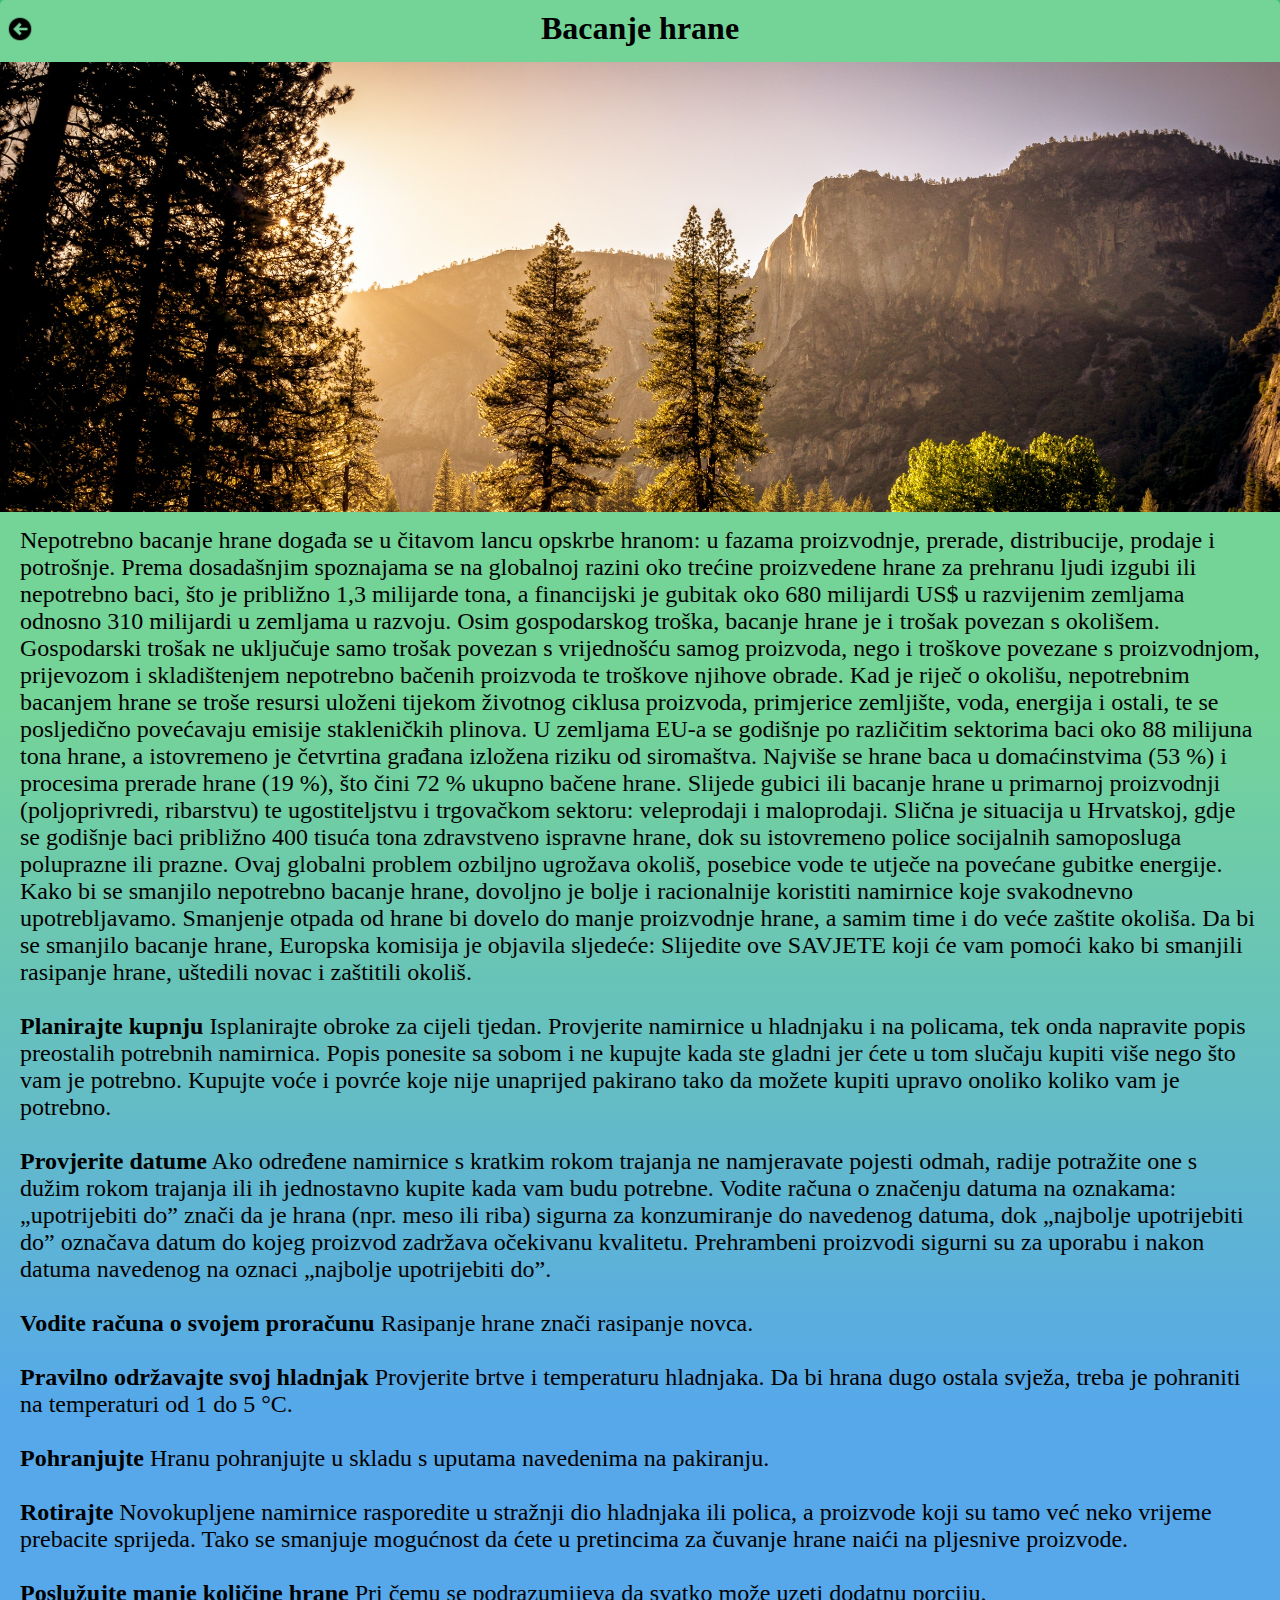
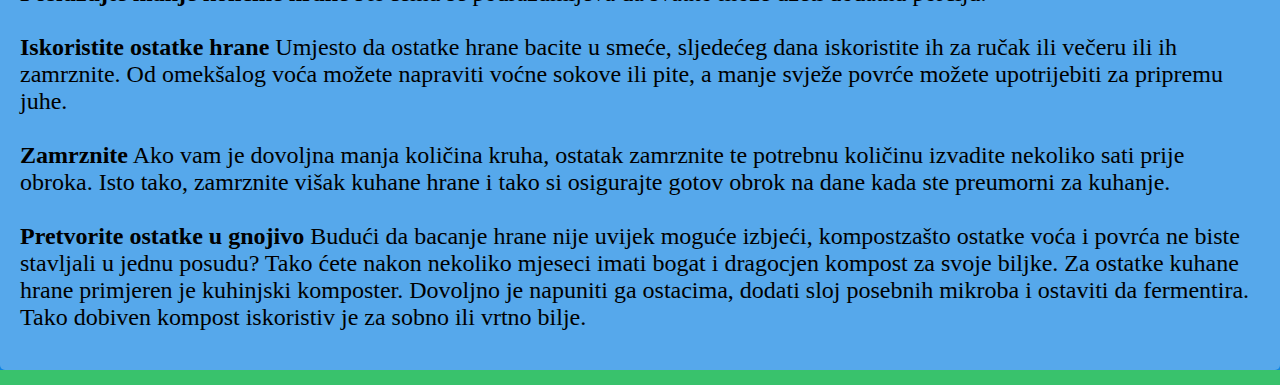
<file: pages/bacanjehrane.html>
<!DOCTYPE html>
<html>
<head>
  <meta name="viewport" content="width=device-width, initial-scale=1.0">
  <title>Bacanje hrane</title>
  <style type="text/css">
   body{
      margin: 0;
background: rgb(13,131,226);
background: linear-gradient(0deg, rgba(13,131,226,1) 28%, rgba(57,194,108,1) 64%);
background-size: cover;
width: 100%;
height: auto;
    }
 .mainbg{


 /* Veličina main-a*/
}
.main{
  background: rgba(255,255,255,0.3);
  width: 100%;
  margin: 0 auto;
  border-radius: 5px;
  height: auto;
 

}

.maintext{
  text-align: left;
  position: relative;
  top: 100px;
  font-size: 24px;
  max-width: 98%;
  margin: 0 auto;
  padding: 0 20px;
  top: 15px;
 
}
.mainnaslov{
  text-align: center;
  margin: 0 auto;
  position: relative;
  top: 10px;
}
.slika{
    display: block;
  margin-left: auto;
  margin-right: auto;
  width: 70%;
  margin-top: 30px;
} 
.gobackslika{
  width: 30px;
  height: auto;
  position: absolute;
  left: 5px;
  top: 4px;
} 
li{
  font-size:21px;
}
.parralax{
 background-image: url("../assets/ecology.jpg");
    background-attachment: fixed;
  background-position: center;
  background-repeat: no-repeat;
  background-size: cover;
  min-height: 450px; 
  width: 100%;
  height: auto;
  margin-top: 25px;
}

b{
  font-size: 24px;
}


 </style>
  
	<title>EcoGuidoMo.ba</title>
</head>
<body>
	<div class="mainbg section" id="main">
  <div class="main section">
  	
   <h1 class="mainnaslov"><img src="../assets/goback.png" class="gobackslika" onclick="history.back()">Bacanje hrane</h1> 
   <div class="parralax" id="top">
   </div>
       <p class="maintext">
        
        Nepotrebno bacanje hrane događa se u čitavom lancu opskrbe hranom: u fazama proizvodnje, prerade, distribucije, prodaje i potrošnje. Prema dosadašnjim spoznajama se na globalnoj razini oko trećine proizvedene hrane za prehranu ljudi izgubi ili nepotrebno baci, što je približno 1,3 milijarde tona, a financijski je gubitak oko 680 milijardi US$ u razvijenim zemljama odnosno 310 milijardi u zemljama u razvoju. Osim gospodarskog troška, bacanje hrane je i trošak povezan s okolišem. Gospodarski trošak ne uključuje samo trošak povezan s vrijednošću samog proizvoda, nego i troškove povezane s proizvodnjom, prijevozom i skladištenjem nepotrebno bačenih proizvoda te troškove njihove obrade. Kad je riječ o okolišu, nepotrebnim bacanjem hrane se troše resursi uloženi tijekom životnog ciklusa proizvoda, primjerice zemljište, voda, energija i ostali, te se posljedično povećavaju emisije stakleničkih plinova. U zemljama EU-a se godišnje po različitim sektorima baci oko 88 milijuna tona hrane, a istovremeno je četvrtina građana izložena riziku od siromaštva. Najviše se hrane baca u domaćinstvima (53 %) i procesima prerade hrane (19 %), što čini 72 % ukupno bačene hrane. Slijede gubici ili bacanje hrane u primarnoj proizvodnji (poljoprivredi, ribarstvu) te ugostiteljstvu i trgovačkom sektoru: veleprodaji i maloprodaji. Slična je situacija u Hrvatskoj, gdje se godišnje baci približno 400 tisuća tona zdravstveno ispravne hrane, dok su istovremeno police socijalnih samoposluga poluprazne ili prazne. Ovaj globalni problem ozbiljno ugrožava okoliš, posebice vode te utječe na povećane gubitke energije. Kako bi se smanjilo nepotrebno bacanje hrane, dovoljno je bolje i racionalnije koristiti namirnice koje svakodnevno upotrebljavamo. Smanjenje otpada od hrane bi dovelo do manje proizvodnje hrane, a samim time i do veće zaštite okoliša. Da bi se smanjilo bacanje hrane, Europska komisija je objavila sljedeće: Slijedite ove SAVJETE koji će vam pomoći kako bi smanjili rasipanje hrane, uštedili novac i zaštitili okoliš.
<br>
<br>
<b>Planirajte kupnju</b>
       Isplanirajte obroke za cijeli tjedan. Provjerite namirnice u hladnjaku i na policama, tek onda napravite popis preostalih potrebnih namirnica. Popis ponesite sa sobom i ne kupujte kada ste gladni jer ćete u tom slučaju kupiti više nego što vam je potrebno. Kupujte voće i povrće koje nije unaprijed pakirano tako da možete kupiti upravo onoliko koliko vam je potrebno.

<br>
<br>
       <b>Provjerite datume</b>

       Ako određene namirnice s kratkim rokom trajanja ne namjeravate pojesti odmah, radije potražite one s dužim rokom trajanja ili ih jednostavno ku­pite kada vam budu potrebne. Vodite računa o značenju datuma na oznakama: „upotrijebiti do” znači da je hrana (npr. meso ili riba) sigurna za konzumiranje do navedenog datuma, dok „najbolje upotrijebiti do” označava datum do kojeg proizvod zadržava očekivanu kvalitetu. Prehrambeni proiz­vodi sigurni su za uporabu i nakon datuma nave­denog na oznaci „najbolje upotrijebiti do”.

<br>
<br>
       <b>Vodite računa o svojem proračunu</b>

      Rasipanje hrane znači rasi­panje novca.
<br>
<br>
       <b>Pravilno održavajte svoj hladnjak</b>

       Provjerite brtve i temperaturu hladnjaka. Da bi hrana dugo ostala svježa, treba je pohraniti na temperaturi od 1 do 5 °C.

<br>
<br>
       <b>Pohranjujte</b>

       Hranu pohranjujte u skladu s uputama navedenima na pakiranju.

<br>
<br>
        <b>Rotirajte</b>

        Novokupljene namirnice rasporedite u stražnji dio hladnjaka ili polica, a proizvode koji su tamo već neko vrijeme prebacite sprijeda. Tako se smanjuje mogućnost da ćete u pretincima za čuvanje hrane naići na pljesnive proizvode.

<br>
<br>
        <b>Poslužujte manje količine hrane</b>

        Pri čemu se podrazumijeva da svatko može uzeti dodatnu porciju.

<br>
<br>
        <b>Iskoristite ostatke hrane</b>

        Umjesto da ostatke hrane bacite u smeće, sljedećeg dana iskoristite ih za ručak ili večeru ili ih zamrznite. Od omekšalog voća možete napraviti voćne sokove ili pite, a manje svježe povrće možete upotrijebiti za pripremu juhe.

<br>
<br>
        <b>Zamrznite</b>

        Ako vam je dovoljna manja količina kruha, ostatak zamrznite te potrebnu količinu izvadite nekoliko sati prije obroka. Isto tako, zamrznite višak kuhane hrane i tako si osigu­rajte gotov obrok na dane kada ste preumorni za kuhanje.

<br>
<br>
        <b>Pretvorite ostatke u gnojivo</b>

       Budući da bacanje hrane nije uvijek moguće izbjeći, kompostzašto ostatke voća i povrća ne biste stavljali u jednu posudu? Tako ćete nakon nekoliko mjeseci imati bogat i dragocjen kom­post za svoje biljke. Za ostatke kuhane hrane primjeren je kuhinjski komposter. Dovoljno je napuniti ga ostacima, dodati sloj posebnih mikroba i ostaviti da fermentira. Tako dobiven kompost iskoristiv je za sobno ili vrtno bilje.

<br>
<br>
<br>
      </p>
  </div>
  
</div>
</body>
</html>
</file>
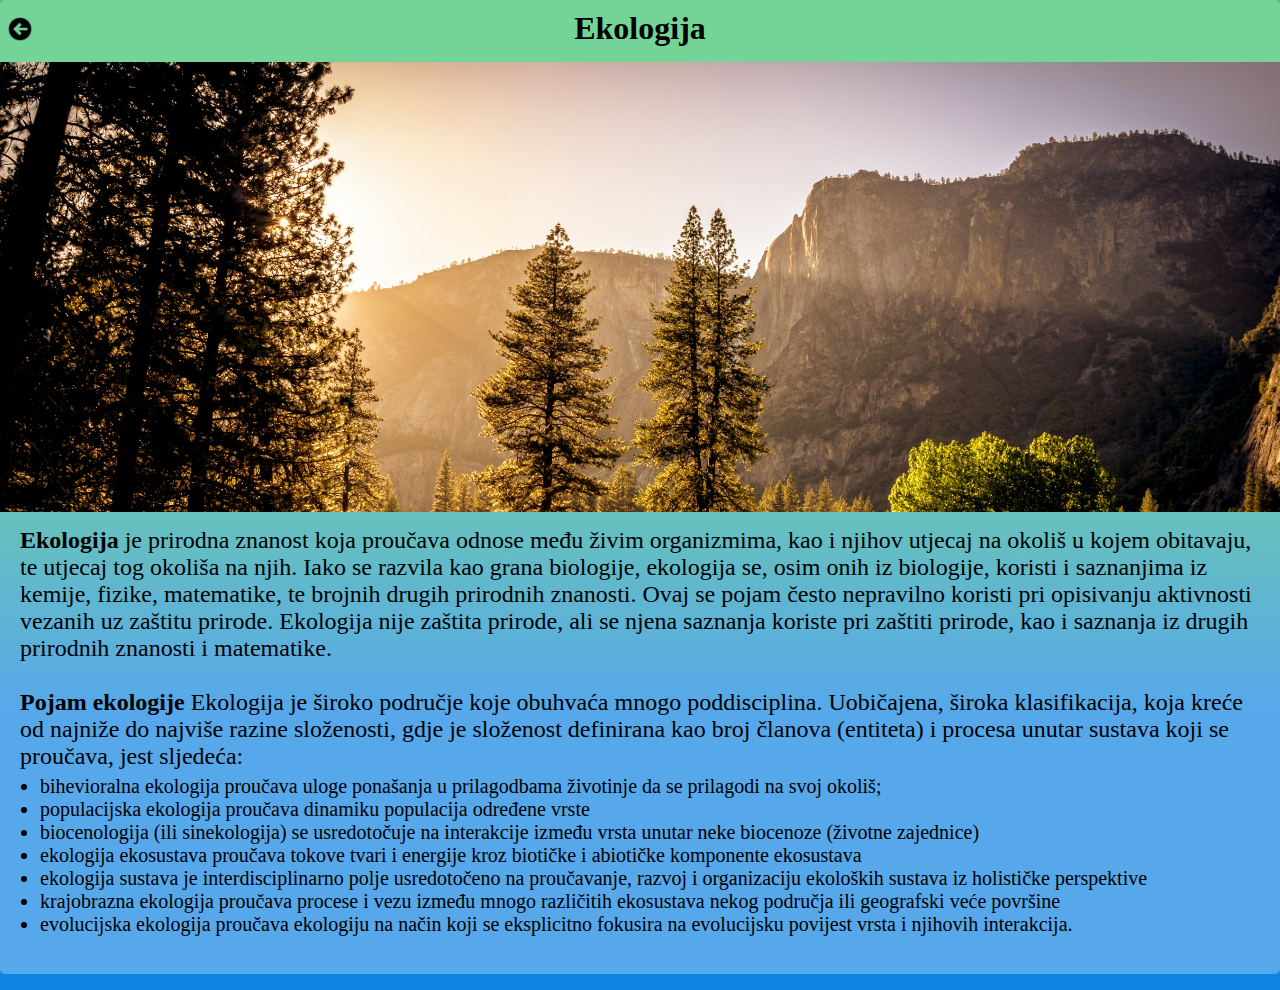
<file: pages/Ekologija.html>
<!DOCTYPE html>
<html>
<head>
  <meta name="viewport" content="width=device-width, initial-scale=1.0">
  <style type="text/css">
  	body{
  		margin: 0;
background: rgb(13,131,226);
background: linear-gradient(0deg, rgba(13,131,226,1) 28%, rgba(57,194,108,1) 64%);
background-size: cover;
width: 100%;
height: auto;
  	}
 .mainbg{


 /* Veličina main-a*/
}
.main{
  background: rgba(255,255,255,0.3);
  width: 100%;
  margin: 0 auto;
  border-radius: 5px;
  height: auto;


}

.maintext{
  text-align: left;
  position: relative;
  top: 100px;
  font-size: 24px;
  max-width: 98%;
  margin: 0 auto;
  padding: 0 20px;
  top: 15px;
 
}
.mainnaslov{
  text-align: center;
  margin: 0 auto;
  position: relative;
  top: 10px;
}
.slika{
    display: block;
  margin-left: auto;
  margin-right: auto;
  width: 70%;
  margin-top: 30px;
} 
.gobackslika{
	width: 30px;
	height: auto;
	position: absolute;
	left: 5px;
  top: 4px;
}	
ul{
  font-size:20px;
}
.parralax{
 background-image: url("../assets/ecology.jpg");
    background-attachment: fixed;
  background-position: center;
  background-repeat: no-repeat;
  background-size: cover;
  min-height: 450px; 
  width: 100%;
  height: auto;
  margin-top: 25px;
}


 </style>
  
	<title>EcoGuidoMo.ba</title>
</head>
<body>
	<div class="mainbg section" id="main">
  <div class="main section">
  	
    <h1 class="mainnaslov"><img src="../assets/goback.png" class="gobackslika" onclick="history.back()">Ekologija</h1>
   <div class="parralax" id="top">
   </div>
    
      <p class="maintext">
        <b>Ekologija </b> je prirodna znanost koja proučava odnose među živim organizmima, kao i njihov utjecaj na okoliš u kojem obitavaju, te utjecaj tog okoliša na njih. Iako se razvila kao grana biologije, ekologija se, osim onih iz biologije, koristi i saznanjima iz kemije, fizike, matematike, te brojnih drugih prirodnih znanosti.
        Ovaj se pojam često nepravilno koristi pri opisivanju aktivnosti vezanih uz zaštitu prirode. Ekologija nije zaštita prirode, ali se njena saznanja koriste pri zaštiti prirode, kao i saznanja iz drugih prirodnih znanosti i matematike.<br>
        
        <br>
       <b>Pojam ekologije</b> Ekologija je široko područje koje obuhvaća mnogo poddisciplina. Uobičajena, široka klasifikacija, koja kreće od najniže do najviše razine složenosti, gdje je složenost definirana kao broj članova (entiteta) i procesa unutar sustava koji se proučava, jest sljedeća:
       <ul>
         <li>bihevioralna ekologija proučava uloge ponašanja u prilagodbama životinje da se prilagodi na svoj okoliš;</li>
        <li>populacijska ekologija proučava dinamiku populacija određene vrste</li>
        <li>biocenologija (ili sinekologija) se usredotočuje na interakcije između vrsta unutar neke biocenoze (životne zajednice)</li> 
        <li>ekologija ekosustava proučava tokove tvari i energije kroz biotičke i abiotičke komponente ekosustava</li>
        <li>ekologija sustava je interdisciplinarno polje usredotočeno na proučavanje, razvoj i organizaciju ekoloških sustava iz holističke perspektive</li>
        <li>krajobrazna ekologija proučava procese i vezu između mnogo različitih ekosustava nekog područja ili geografski veće površine</li>
        <li>evolucijska ekologija proučava ekologiju na način koji se eksplicitno fokusira na evolucijsku povijest vrsta i njihovih interakcija.</li>
       </ul> 
       <br>
      </p>
  </div>
  
</div>



</body>
</html>
</file>
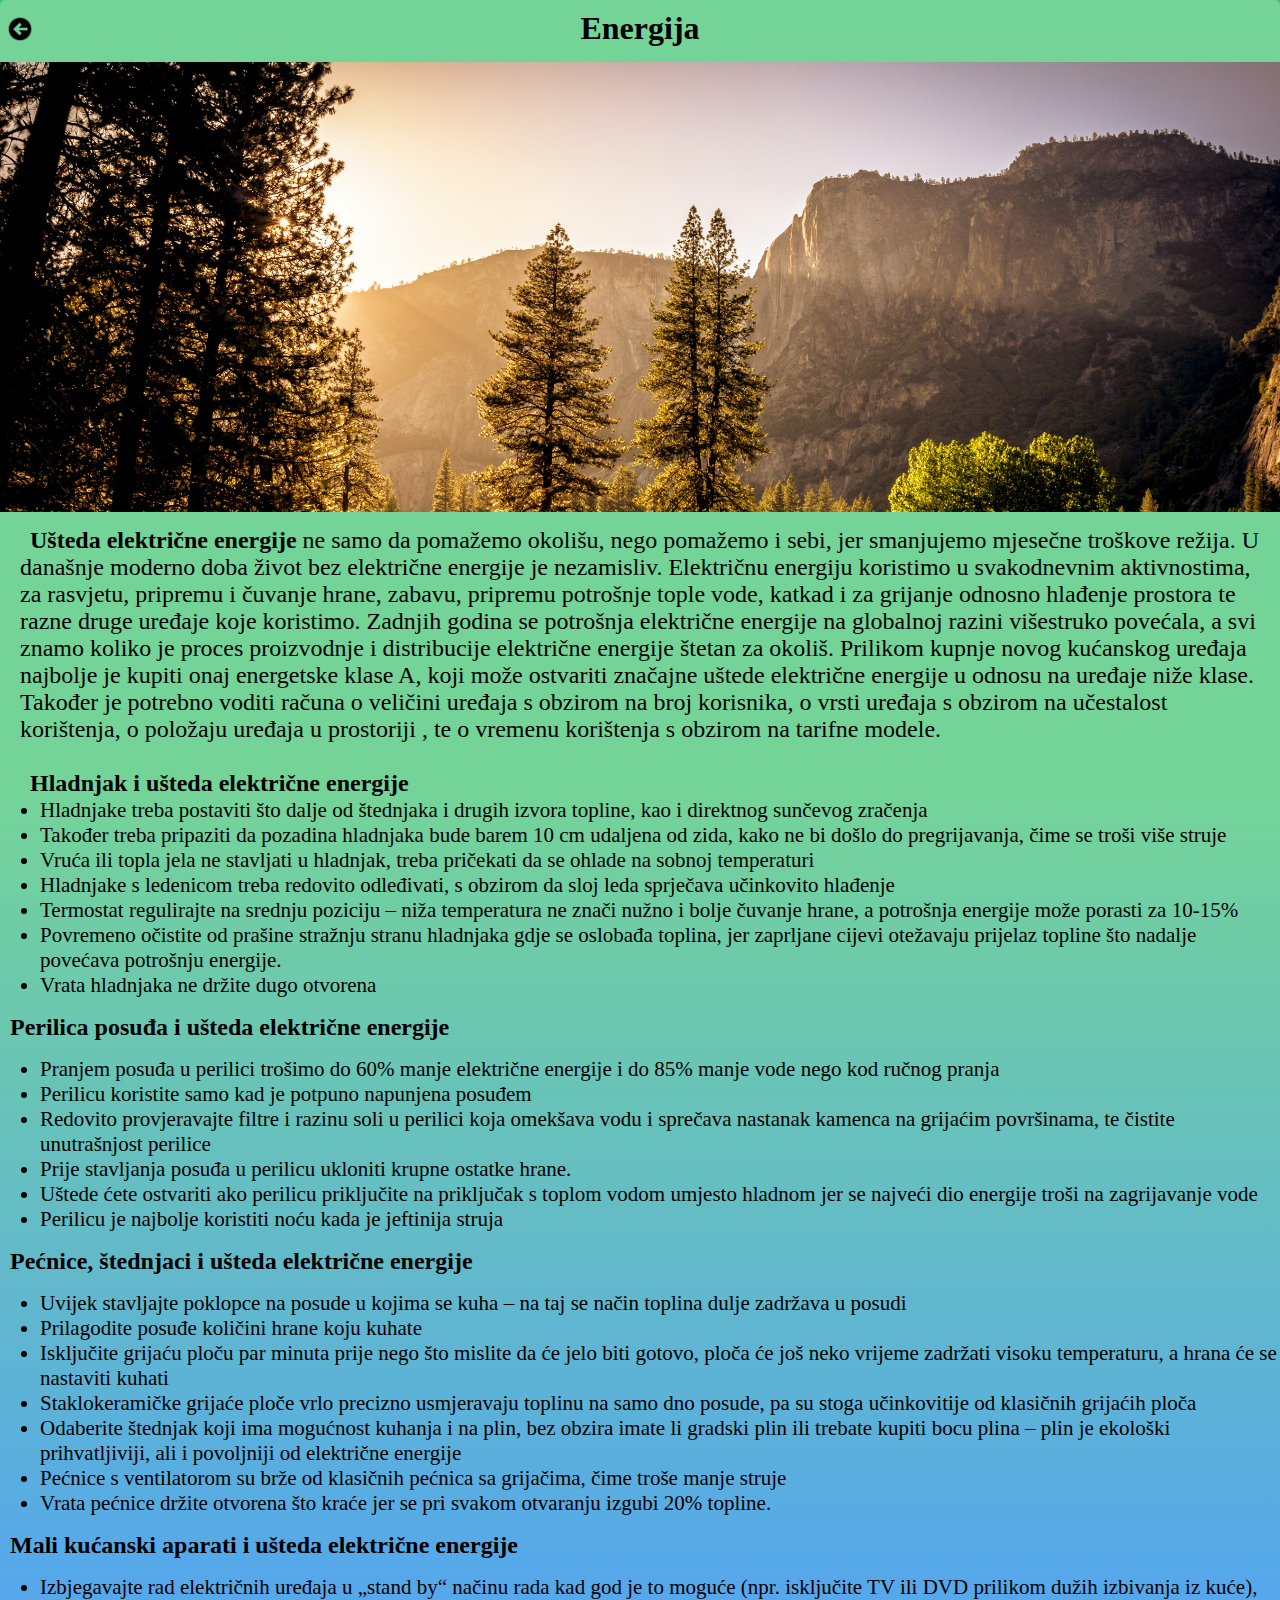
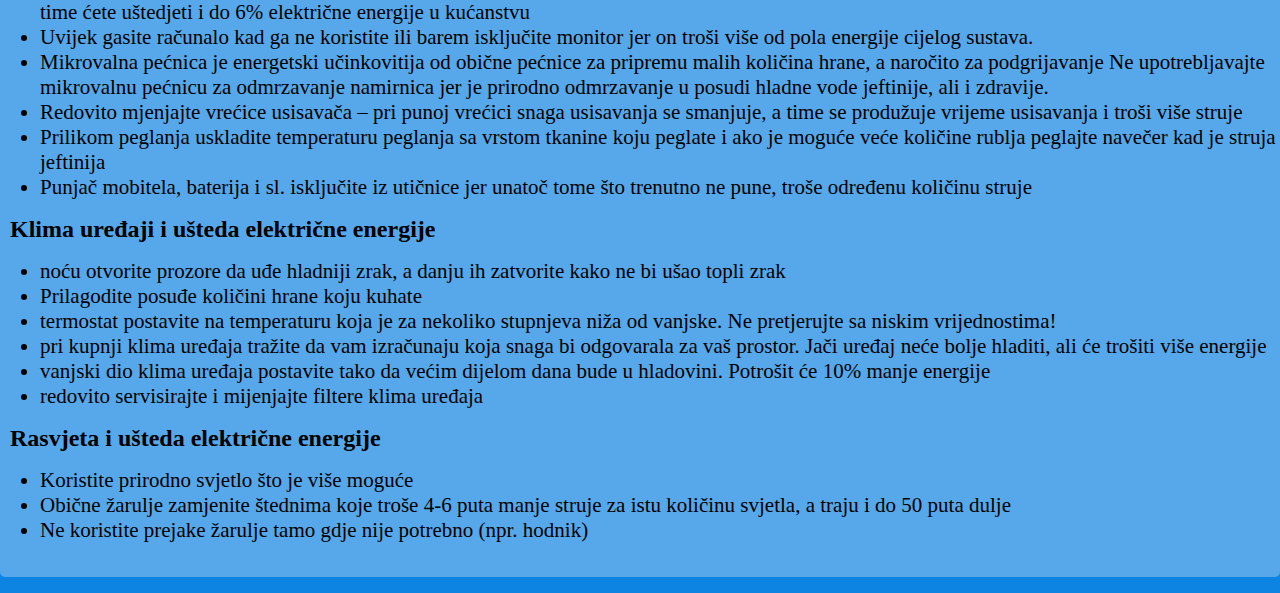
<file: pages/Energija.html>
<!DOCTYPE html>
<html>
<head>
  <meta name="viewport" content="width=device-width, initial-scale=1.0">
  <title>Energija</title>
  <style type="text/css">
 body{
      margin: 0;
background: rgb(13,131,226);
background: linear-gradient(0deg, rgba(13,131,226,1) 28%, rgba(57,194,108,1) 64%);
background-size: cover;
width: 100%;
height: auto;
    }
 .mainbg{


 /* Veličina main-a*/
}
.main{
  background: rgba(255,255,255,0.3);
  width: 100%;
  margin: 0 auto;
  border-radius: 5px;
  height: auto;
 

}


.maintext{
  text-align: left;
  position: relative;
  top: 100px;
  font-size: 24px;
  max-width: 98%;
  margin: 0 auto;
  padding: 0 20px;
  top: 15px;
 
}
.mainnaslov{
  text-align: center;
  margin: 0 auto;
  position: relative;
  top: 10px;
}
.slika{
    display: block;
  margin-left: auto;
  margin-right: auto;
  width: 70%;
  margin-top: 30px;
} 
.gobackslika{
  width: 30px;
  height: auto;
  position: absolute;
  left: 5px;
  top: 4px;
} 
li{
  font-size:21px;
}
.parralax{
 background-image: url("../assets/ecology.jpg");
    background-attachment: fixed;
  background-position: center;
  background-repeat: no-repeat;
  background-size: cover;
  min-height: 450px; 
  width: 100%;
  height: auto;
  margin-top: 25px;
}

b{
  font-size: 24px;
}
b{
  margin-left: 10px;
}


 </style>
  
  <title>EcoGuidoMo.ba</title>
</head>
<body>
  <div class="mainbg section" id="main">
  <div class="main section">
    
    <h1 class="mainnaslov"><img src="../assets/goback.png" class="gobackslika" onclick="history.back()">Energija</h1>
   <div class="parralax" id="top">
   </div>
    
      <p class="maintext">
        <b>Ušteda električne energije</b> ne samo da pomažemo okolišu, nego pomažemo i sebi, jer smanjujemo mjesečne troškove režija. U današnje moderno doba život bez električne energije je nezamisliv. Električnu energiju koristimo u svakodnevnim aktivnostima, za rasvjetu, pripremu i čuvanje hrane, zabavu, pripremu potrošnje tople vode, katkad i za grijanje odnosno hlađenje prostora te razne druge uređaje koje koristimo. Zadnjih godina se potrošnja električne energije na globalnoj razini višestruko povećala, a svi znamo koliko je proces proizvodnje i distribucije električne energije štetan za okoliš. Prilikom kupnje novog kućanskog uređaja najbolje je kupiti onaj energetske klase A, koji može ostvariti značajne uštede električne energije u odnosu na uređaje niže klase. Također je potrebno voditi računa o veličini uređaja s obzirom na broj korisnika, o vrsti uređaja s obzirom na učestalost korištenja, o položaju uređaja u prostoriji , te o vremenu korištenja s obzirom na tarifne modele.
<br>
<br>
<b>Hladnjak i ušteda električne energije</b>
       <ul>
         <li>Hladnjake treba postaviti što dalje od štednjaka i drugih izvora topline, kao i direktnog sunčevog zračenja</li>
        <li>Također treba pripaziti da pozadina hladnjaka bude barem 10 cm udaljena od zida, kako ne bi došlo do pregrijavanja, čime se troši više struje</li>

        <li>Vruća ili topla jela ne stavljati u hladnjak, treba pričekati da se ohlade na sobnoj temperaturi</li>

        <li>Hladnjake s ledenicom treba redovito odleđivati, s obzirom da sloj leda sprječava učinkovito hlađenje</li>

        <li>Termostat regulirajte na srednju poziciju – niža temperatura ne znači nužno i bolje čuvanje hrane, a potrošnja energije može porasti za 10-15%</li>

        <li>Povremeno očistite od prašine stražnju stranu hladnjaka gdje se oslobađa toplina, jer zaprljane cijevi otežavaju prijelaz topline što nadalje povećava potrošnju energije.</li>

        <li>Vrata hladnjaka ne držite dugo otvorena</li>
       </ul> 



<b>Perilica posuđa i ušteda električne energije</b>

       <ul>
         <li>Pranjem posuđa u perilici trošimo do 60% manje električne energije i do 85% manje vode nego kod ručnog pranja</li>
        <li>Perilicu koristite samo kad je potpuno napunjena posuđem</li>

        <li>Redovito provjeravajte filtre i razinu soli u perilici koja omekšava vodu i sprečava nastanak kamenca na grijaćim površinama, te čistite unutrašnjost perilice</li>

        <li>Prije stavljanja posuđa u perilicu ukloniti krupne ostatke hrane.</li>

        <li>Uštede ćete ostvariti ako perilicu priključite na priključak s toplom vodom umjesto hladnom jer se najveći dio energije troši na zagrijavanje vode</li>

        <li>Perilicu je najbolje koristiti noću kada je jeftinija struja</li>

       </ul> 


       <b>Pećnice, štednjaci i ušteda električne energije</b>

       <ul>
         <li>Uvijek stavljajte poklopce na posude u kojima se kuha – na taj se način toplina dulje zadržava u posudi</li>
        <li> Prilagodite posuđe količini hrane koju kuhate</li>

        <li>Isključite grijaću ploču par minuta prije nego što mislite da će jelo biti gotovo, ploča će još neko vrijeme zadržati visoku temperaturu, a hrana će se nastaviti kuhati</li>

        <li>Staklokeramičke grijaće ploče vrlo precizno usmjeravaju toplinu na samo dno posude, pa su stoga učinkovitije od klasičnih grijaćih ploča</li>

        <li>Odaberite štednjak koji ima mogućnost kuhanja i na plin, bez obzira imate li gradski plin ili trebate kupiti bocu plina – plin je ekološki prihvatljiviji, ali i povoljniji od električne energije</li>

        <li>Pećnice s ventilatorom su brže od klasičnih pećnica sa grijačima, čime troše manje struje</li>

        <li> Vrata pećnice držite otvorena što kraće jer se pri svakom otvaranju izgubi 20% topline.</li>
       </ul>

      



        <b>Mali kućanski aparati i ušteda električne energije</b>

       <ul>
         <li>Izbjegavajte rad električnih uređaja u „stand by“ načinu rada kad god je to moguće (npr. isključite TV ili DVD prilikom dužih izbivanja iz kuće), time ćete uštedjeti i do 6% električne energije u kućanstvu</li>
        <li>  Uvijek gasite računalo kad ga ne koristite ili barem isključite monitor jer on troši više od pola energije cijelog sustava.</li>

        <li>Mikrovalna pećnica je energetski učinkovitija od obične pećnice za pripremu malih količina hrane, a naročito za podgrijavanje
        Ne upotrebljavajte mikrovalnu pećnicu za odmrzavanje namirnica jer je prirodno odmrzavanje u posudi hladne vode jeftinije, ali i zdravije.</li>

        <li>Redovito mjenjajte vrećice usisavača – pri punoj vrećici snaga usisavanja se smanjuje, a time se produžuje vrijeme usisavanja i troši više struje</li>

        <li>Prilikom peglanja uskladite temperaturu peglanja sa vrstom tkanine koju peglate i ako je moguće veće količine rublja peglajte navečer kad je struja jeftinija</li>

        <li>Punjač mobitela, baterija i sl. isključite iz utičnice jer unatoč tome što trenutno ne pune, troše određenu količinu struje</li>

       </ul>






        <b>Klima uređaji i ušteda električne energije</b>

       <ul>
         <li>noću otvorite prozore da uđe hladniji zrak, a danju ih zatvorite kako ne bi ušao topli zrak</li>
        <li> Prilagodite posuđe količini hrane koju kuhate</li>

        <li> termostat postavite na temperaturu koja je za nekoliko stupnjeva niža od vanjske. Ne pretjerujte sa niskim vrijednostima!</li>

        <li> pri kupnji klima uređaja tražite da vam izračunaju koja snaga bi odgovarala za vaš prostor. Jači uređaj neće bolje hladiti, ali će trošiti više energije</li>

        <li>vanjski dio klima uređaja postavite tako da većim dijelom dana bude u hladovini. Potrošit će 10% manje energije</li>

        <li>redovito servisirajte i mijenjajte filtere klima uređaja</li>

       </ul>






        <b>Rasvjeta i ušteda električne energije</b>

       <ul>
         <li> Koristite prirodno svjetlo što je više moguće</li>
        <li>Obične žarulje zamjenite štednima koje troše 4-6 puta manje struje za istu količinu svjetla, a traju i do 50 puta dulje</li>

        <li>Ne koristite prejake žarulje tamo gdje nije potrebno (npr. hodnik)</li>

       </ul>
<br>
      </p>
  </div>
  
</div>



</body>
</html>
</file>
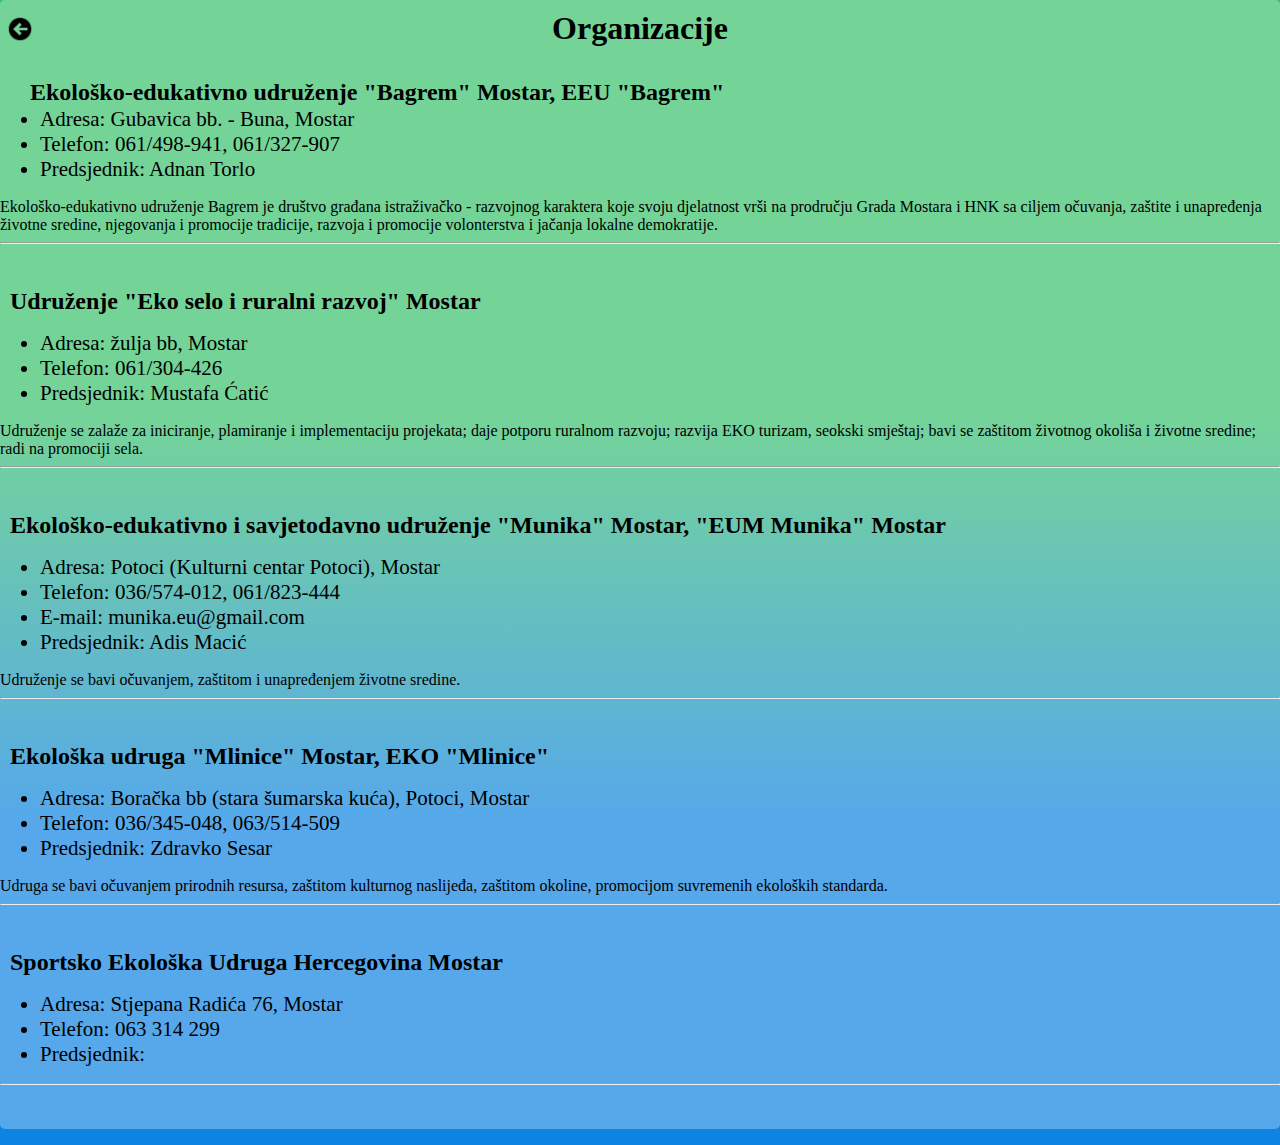
<file: pages/organizacije.html>
<!DOCTYPE html>
<html>
<head>
  <meta name="viewport" content="width=device-width, initial-scale=1.0">
  <title>Organizacije</title>
  <style type="text/css">
 body{
      margin: 0;
background: rgb(13,131,226);
background: linear-gradient(0deg, rgba(13,131,226,1) 28%, rgba(57,194,108,1) 64%);
background-size: cover;
width: 100%;
height: auto;
    }
 .mainbg{


 /* Veličina main-a*/
}
.main{
  background: rgba(255,255,255,0.3);
  width: 100%;
  margin: 0 auto;
  border-radius: 5px;
  height: auto;
 

}


.maintext{
  text-align: left;
  position: relative;
  top: 100px;
  font-size: 24px;
  max-width: 98%;
  margin: 0 auto;
  padding: 0 20px;
  top: 15px;
 
}
.mainnaslov{
  text-align: center;
  margin: 0 auto;
  position: relative;
  top: 10px;
}
.slika{
    display: block;
  margin-left: auto;
  margin-right: auto;
  width: 70%;
  margin-top: 30px;
} 
.gobackslika{
  width: 30px;
  height: auto;
  position: absolute;
  left: 5px;
  top: 4px;
} 
li{
  font-size:21px;
}
.parralax{
 background-image: url("../assets/ecology.jpg");
    background-attachment: fixed;
  background-position: center;
  background-repeat: no-repeat;
  background-size: cover;
  min-height: 450px; 
  width: 100%;
  height: auto;
  margin-top: 25px;
}

b{
  font-size: 24px;
  position: relative;
  left: 10px;
}




 </style>
  
	<title>EcoGuidoMo.ba</title>
</head>
<body>
	<div class="mainbg section" id="main">
  <div class="main section">
    
    <h1 class="mainnaslov"><img src="../assets/goback.png" class="gobackslika" onclick="history.back()">Organizacije</h1>
   
      <p class="maintext">
        <br>
        <b>Ekološko-edukativno udruženje "Bagrem" Mostar, EEU "Bagrem"</b>
        <ul>
          <li>Adresa: Gubavica bb. - Buna, Mostar</li>
          <li>Telefon: 061/498-941, 061/327-907</li>
          <li>Predsjednik: Adnan Torlo</li>
    
        </ul>
        Ekološko-edukativno udruženje Bagrem je društvo građana istraživačko - razvojnog karaktera koje svoju djelatnost vrši na prodručju Grada Mostara i HNK sa ciljem očuvanja, zaštite i unapređenja životne sredine, njegovanja i promocije tradicije, razvoja i promocije volonterstva i jačanja lokalne demokratije.
        <hr>
        <br>
        <br>


         <b>Udruženje "Eko selo i ruralni razvoj" Mostar</b>
        <ul>
          <li>Adresa: žulja bb, Mostar</li>
          <li>Telefon: 061/304-426</li>
          <li>Predsjednik: Mustafa Ćatić</li>
    
        </ul>
        Udruženje se zalaže za iniciranje, plamiranje i implementaciju projekata; daje potporu ruralnom razvoju; razvija EKO turizam, seokski smještaj; bavi se zaštitom životnog okoliša i životne sredine; radi na promociji sela.
        <hr>
        <br>
        <br>


         <b>Ekološko-edukativno i savjetodavno udruženje "Munika" Mostar, "EUM Munika" Mostar</b>
        <ul>
          <li>Adresa: Potoci (Kulturni centar Potoci), Mostar</li>
          <li>Telefon: 036/574-012, 061/823-444</li>
          <li>E-mail: munika.eu@gmail.com</li>
          <li>Predsjednik: Adis Macić</li>
    
        </ul>
       Udruženje se bavi očuvanjem, zaštitom i unapređenjem životne sredine.
        <hr>
        <br>
        <br>


         <b>Ekološka udruga "Mlinice" Mostar, EKO "Mlinice"</b>
        <ul>
          <li>Adresa: Boračka bb (stara šumarska kuća), Potoci, Mostar</li>
          <li>Telefon: 036/345-048, 063/514-509</li>
          <li>Predsjednik: Zdravko Sesar</li>
    
        </ul>
        
        Udruga se bavi očuvanjem prirodnih resursa, zaštitom kulturnog naslijeđa, zaštitom okoline, promocijom suvremenih ekoloških standarda.
        <hr>
        <br>
        <br>


         <b>Sportsko Ekološka Udruga Hercegovina Mostar</b>
        <ul>
          <li>Adresa: Stjepana Radića 76, Mostar</li>
          <li>Telefon: 063 314 299</li>
          <li>Predsjednik: </li>
    
        </ul>
        
        
        <hr>
        <br>
        <br>


      </p>
  </div>
  
</div>
</body>
</html>
</file>
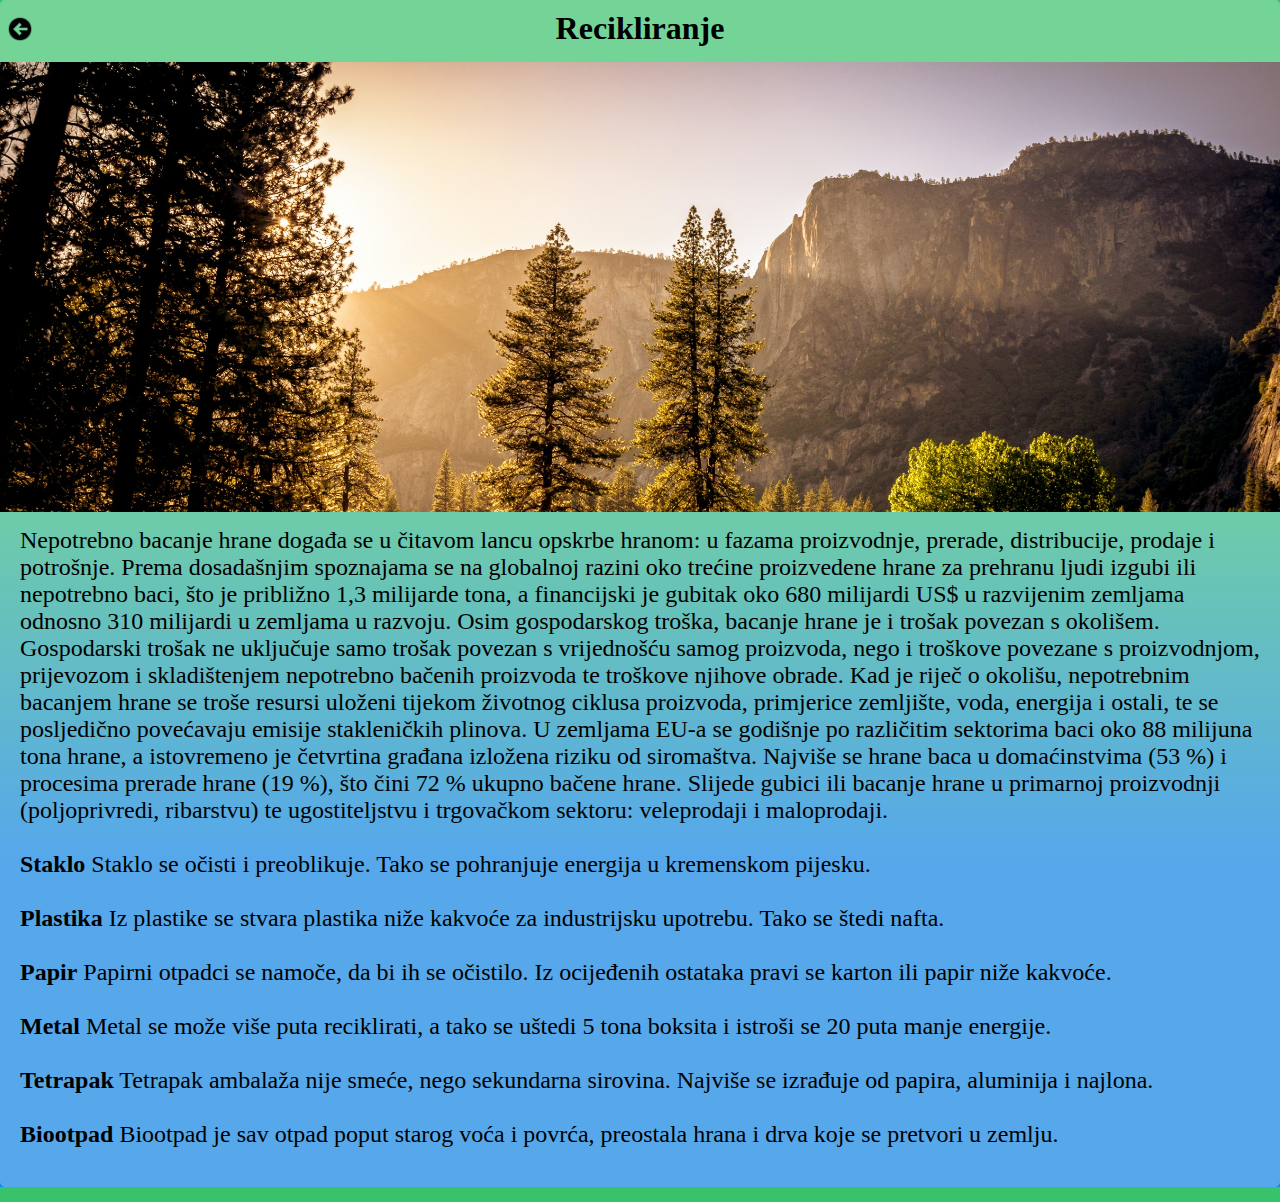
<file: pages/Reciklaza.html>
<!DOCTYPE html>
<html>
<head>
  <meta name="viewport" content="width=device-width, initial-scale=1.0">
  <title>Reciklaža</title>
  <style type="text/css">
   body{
      margin: 0;
background: rgb(13,131,226);
background: linear-gradient(0deg, rgba(13,131,226,1) 28%, rgba(57,194,108,1) 64%);
background-size: cover;
width: 100%;
height: auto;
    }
 .mainbg{


 /* Veličina main-a*/
}
.main{
  background: rgba(255,255,255,0.3);
  width: 100%;
  margin: 0 auto;
  border-radius: 5px;
  height: auto;
 

}

.maintext{
  text-align: left;
  position: relative;
  top: 100px;
  font-size: 24px;
  max-width: 98%;
  margin: 0 auto;
  padding: 0 20px;
  top: 15px;
 
}
.mainnaslov{
  text-align: center;
  margin: 0 auto;
  position: relative;
  top: 10px;
}
.slika{
    display: block;
  margin-left: auto;
  margin-right: auto;
  width: 70%;
  margin-top: 30px;
} 
.gobackslika{
  width: 30px;
  height: auto;
  position: absolute;
  left: 5px;
  top: 4px;
} 
li{
  font-size:21px;
}
.parralax{
 background-image: url("../assets/ecology.jpg");
    background-attachment: fixed;
  background-position: center;
  background-repeat: no-repeat;
  background-size: cover;
  min-height: 450px; 
  width: 100%;
  height: auto;
  margin-top: 25px;
}

b{
  font-size: 24px;
}


 </style>
  
  <title>EcoGuidoMo.ba</title>
</head>
<body>
  <div class="mainbg section" id="main">
  <div class="main section">
    
    <h1 class="mainnaslov"><img src="../assets/goback.png" class="gobackslika" onclick="history.back()">Recikliranje</h1>
   <div class="parralax" id="top">
   </div>
    
      <p class="maintext">
        Nepotrebno bacanje hrane događa se u čitavom lancu opskrbe hranom: u fazama proizvodnje, prerade, distribucije, prodaje i potrošnje. Prema dosadašnjim spoznajama se na globalnoj razini oko trećine proizvedene hrane za prehranu ljudi izgubi ili nepotrebno baci, što je približno 1,3 milijarde tona, a financijski je gubitak oko 680 milijardi US$ u razvijenim zemljama odnosno 310 milijardi u zemljama u razvoju. Osim gospodarskog troška, bacanje hrane je i trošak povezan s okolišem. Gospodarski trošak ne uključuje samo trošak povezan s vrijednošću samog proizvoda, nego i troškove povezane s proizvodnjom, prijevozom i skladištenjem nepotrebno bačenih proizvoda te troškove njihove obrade. Kad je riječ o okolišu, nepotrebnim bacanjem hrane se troše resursi uloženi tijekom životnog ciklusa proizvoda, primjerice zemljište, voda, energija i ostali, te se posljedično povećavaju emisije stakleničkih plinova. U zemljama EU-a se godišnje po različitim sektorima baci oko 88 milijuna tona hrane, a istovremeno je četvrtina građana izložena riziku od siromaštva. Najviše se hrane baca u domaćinstvima (53 %) i procesima prerade hrane (19 %), što čini 72 % ukupno bačene hrane. Slijede gubici ili bacanje hrane u primarnoj proizvodnji (poljoprivredi, ribarstvu) te ugostiteljstvu i trgovačkom sektoru: veleprodaji i maloprodaji. 
<br>
<br>
<b>Staklo</b>
       Staklo se očisti i preoblikuje. Tako se pohranjuje energija u kremenskom pijesku.

<br>
<br>
       <b>Plastika</b>

       Iz plastike se stvara plastika niže kakvoće za industrijsku upotrebu. Tako se štedi nafta.

<br>
<br>
       <b>Papir</b>

       Papirni otpadci se namoče, da bi ih se očistilo. Iz ocijeđenih ostataka pravi se karton ili papir niže kakvoće.

<br>
<br>
       <b>Metal</b>

       Metal se može više puta reciklirati, a tako se uštedi 5 tona boksita i istroši se 20 puta manje energije.

<br>
<br>
       <b>Tetrapak</b>

       Tetrapak ambalaža nije smeće, nego sekundarna sirovina. Najviše se izrađuje od papira, aluminija i najlona.

<br>
<br>
        <b>Biootpad</b>

        Biootpad je sav otpad poput starog voća i povrća, preostala hrana i drva koje se pretvori u zemlju.
<br>
<br>
<br>
      </p>
  </div>
  
</div>



</body>
</html>
</file>
